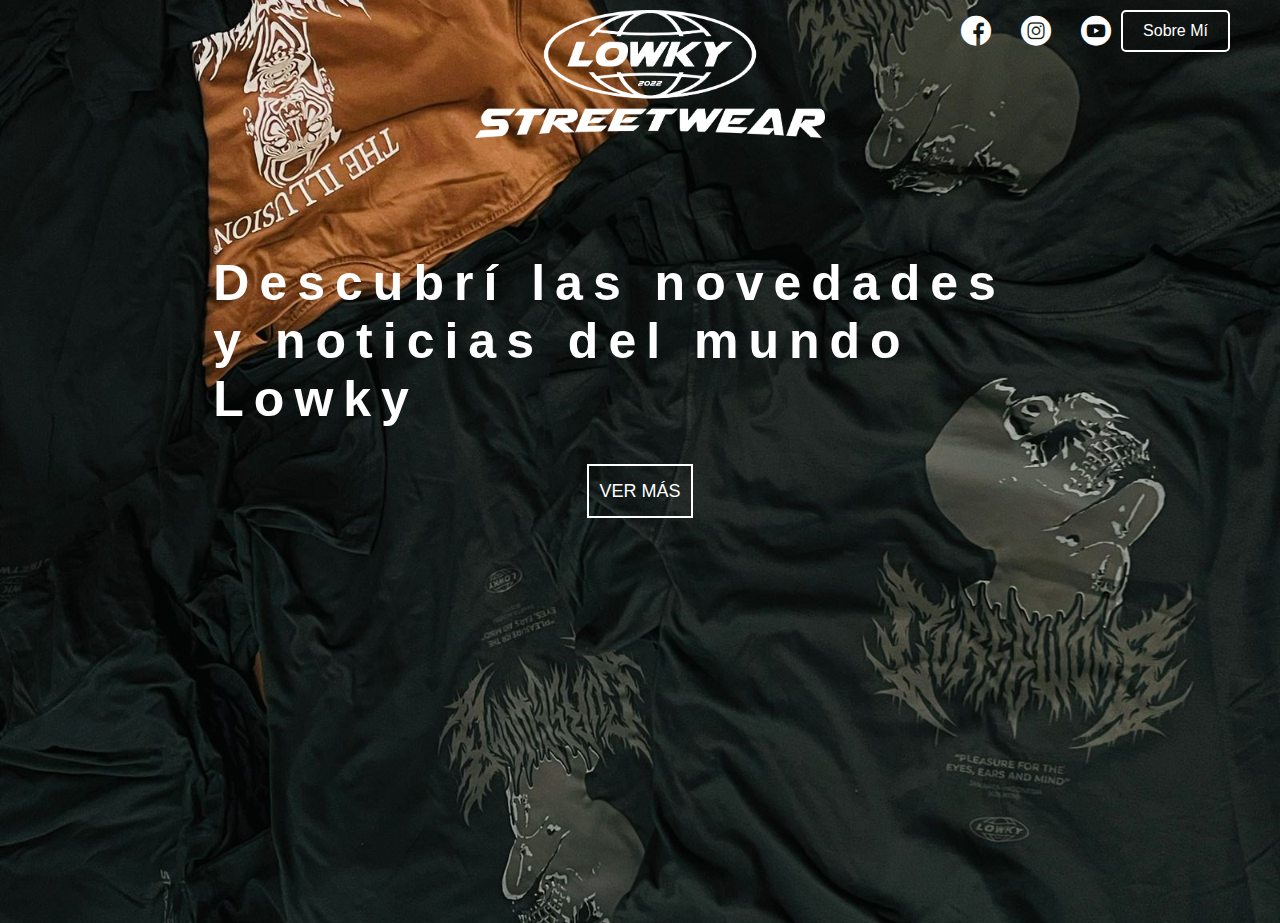
<file: BLOG-WEB/INDEX.HTML>
<!DOCTYPE html>
<html lang="en">
<head>
    <meta charset="UTF-8">
    <meta name="viewport" content="width=device-width, initial-scale=1.0">
    <title>Mi Blog</title>
    <link rel="preconnect" href="https://fonts.googleapis.com">
    <link rel="preconnect" href="https://fonts.gstatic.com" crossorigin>
    <link href="https://fonts.googleapis.com/css2?family=Roboto:wght@100&display=swap" rel="stylesheet">
    <link rel="stylesheet" href="CSS/main.css">
    <link rel="stylesheet" href="CSS/font/flaticon.css"
</head>
<body style="background-image: url('asset/img/LOWKY/para\ perfil.jpg'); background-size: cover; background-position: center; background-repeat: no-repeat;">
    <header>
        <nav>
            <section class="nav-logo-container">
                <a href="PERFIL.HTML">
                    <button class="logo-button">
                        <img src="asset/img/LOWKY/LOGO LOWKY B mundo.png" alt="Logo de mi blog">
                    </button>
                </a>
            </section>
            <section class="header-icons-container">
                
                <div class="icons">
                    <a href="/"><span class="flaticon-001-facebook"></></a>
                    <a href="/"><span class="flaticon-011-instagram"></span></a>
                    <a href="/"><span class="flaticon-008-youtube"></span></a>
                    <a href="PERFIL.HTML" class="sobre-mi-button">Sobre Mí</a>
                </div>
                
            </section>
        </nav>
    </header>

    <main class="home-main">
        <section>
            <h1 class="home-main-text"> Descubrí las novedades y noticias del mundo Lowky</h1>
            <a class="home-main-button" href="blogs.html" >VER MÁS</a>
        </section>
    </main>
</body>
</html>
</file>
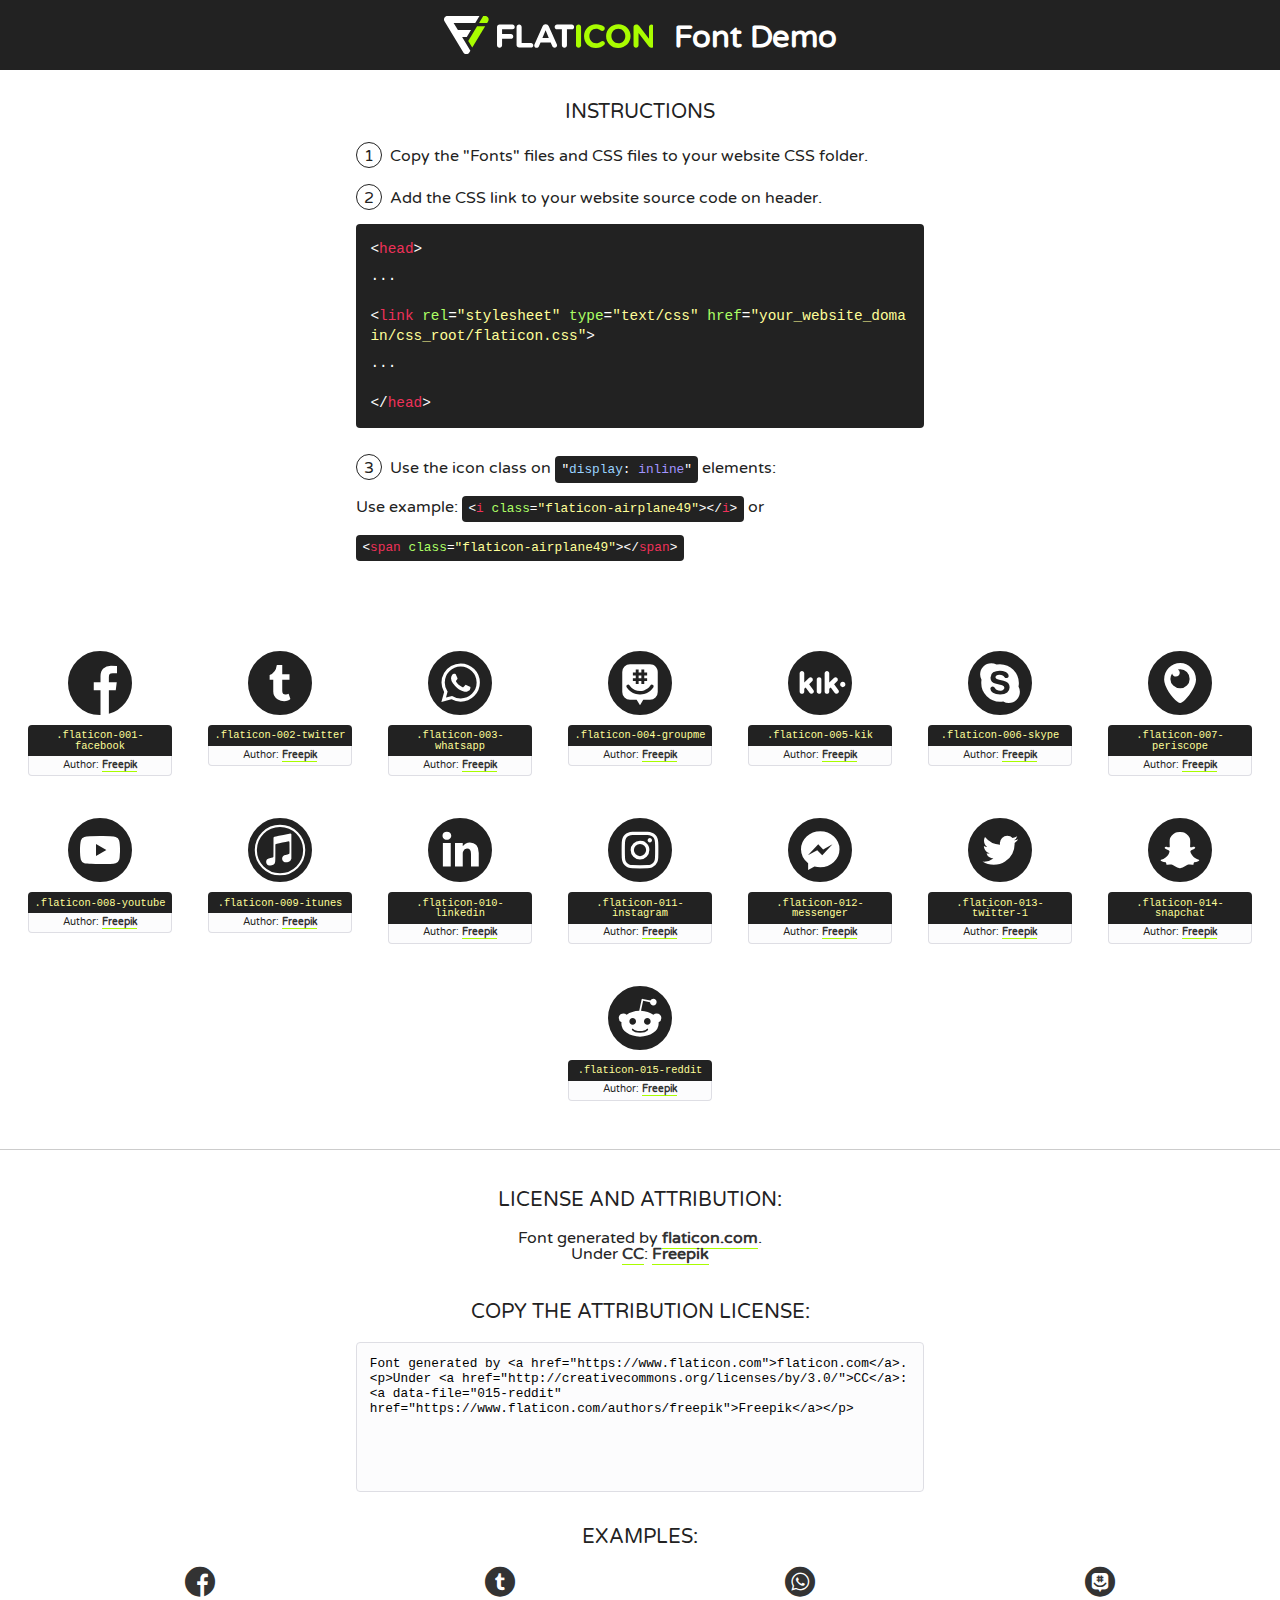
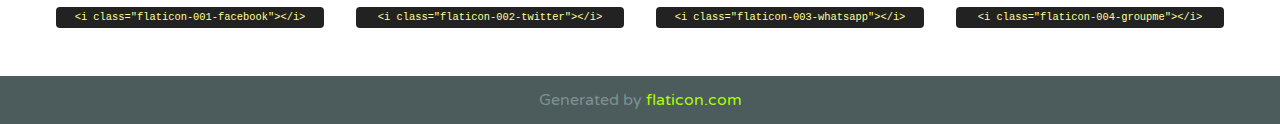
<file: BLOG-WEB/CSS/font/flaticon.html>
<!DOCTYPE html>
<!--
  Flaticon icon font: Flaticon
  Creation date: 20/12/2018 09:27
-->
<html>
<!DOCTYPE html>
<html>

<head>
    <title>Flaticon WebFont</title>
    <link href="http://fonts.googleapis.com/css?family=Varela+Round" rel="stylesheet" type="text/css" />
    <link rel="stylesheet" type="text/css" href="flaticon.css">
    <meta charset="UTF-8">
    <style>
    html, body, div, span, applet, object, iframe,
    h1, h2, h3, h4, h5, h6, p, blockquote, pre,
    a, abbr, acronym, address, big, cite, code,
    del, dfn, em, img, ins, kbd, q, s, samp,
    small, strike, strong, sub, sup, tt, var,
    b, u, i, center,
    dl, dt, dd, ol, ul, li,
    fieldset, form, label, legend,
    table, caption, tbody, tfoot, thead, tr, th, td,
    article, aside, canvas, details, embed, 
    figure, figcaption, footer, header, hgroup, 
    menu, nav, output, ruby, section, summary,
    time, mark, audio, video {
        margin: 0;
        padding: 0;
        border: 0;
        font-size: 100%;
        font: inherit;
        vertical-align: baseline;
    }
    /* HTML5 display-role reset for older browsers */
    article, aside, details, figcaption, figure, 
    footer, header, hgroup, menu, nav, section {
        display: block;
    }
    body {
        line-height: 1;
    }
    ol, ul {
        list-style: none;
    }
    blockquote, q {
        quotes: none;
    }
    blockquote:before, blockquote:after,
    q:before, q:after {
        content: '';
        content: none;
    }
    table {
        border-collapse: collapse;
        border-spacing: 0;
    }
    body {
        font-family: 'Varela Round', Helvetica, Arial, sans-serif;
        font-size: 16px;
        color: #222;
    }
    a {
        color: #333;
        border-bottom: 1px solid #a9fd00;
        font-weight: bold;
        text-decoration: none;
    }
    * {
        -moz-box-sizing: border-box;
        -webkit-box-sizing: border-box;
        box-sizing: border-box;
        margin: 0;
        padding: 0;
    }
    [class^="flaticon-"]:before, [class*=" flaticon-"]:before, [class^="flaticon-"]:after, [class*=" flaticon-"]:after {
        font-family: Flaticon;
        font-size: 30px;
        font-style: normal;
        margin-left: 20px;
        color: #333;
    }
    .wrapper {
        max-width: 600px;
        margin: auto;
        padding: 0 1em;
    }
    .title {
        font-size: 1.25em;
        text-align: center;
        margin-bottom: 1em;
        text-transform: uppercase;
    }
    header {
        text-align: center;
        background-color: #222;
        color: #fff;
        padding: 1em;
    }
    header .logo {
        width: 210px;
        height: 38px;
        display: inline-block;
        vertical-align: middle;
        margin-right: 1em;
        border: none;
    }
    header strong {
        font-size: 1.95em;
        font-weight: bold;
        vertical-align: middle;
        margin-top: 5px;
        display: inline-block;
    }
    .demo {
        margin: 2em auto;
        line-height: 1.25em;
    }
    .demo ul li {
        margin-bottom: 1em;
    }
    .demo ul li .num {
        color: #222;
        border-radius: 20px;
        display: inline-block;
        width: 26px;
        padding: 3px;
        height: 26px;
        text-align: center;
        margin-right: 0.5em;
        border: 1px solid #222;
    }
    .demo ul li code {
        background-color: #222;
        border-radius: 4px;
        padding: 0.25em 0.5em;
        display: inline-block;
        color: #fff;
        font-family: Consolas,Monaco,Lucida Console,Liberation Mono,DejaVu Sans Mono,Bitstream Vera Sans Mono,Courier New, monospace;
        font-weight: lighter;
        margin-top: 1em;
        font-size: 0.8em;
        word-break: break-all;
    }
    .demo ul li code.big {
        padding: 1em;
        font-size: 0.9em;
    }
    .demo ul li code .red {
        color: #EF3159;
    }
    .demo ul li code .green {
        color: #ACFF65;
    }
    .demo ul li code .yellow {
        color: #FFFF99;
    }
    .demo ul li code .blue {
        color: #99D3FF;
    }
    .demo ul li code .purple {
        color: #A295FF;
    }
    .demo ul li code .dots {
        margin-top: 0.5em;
        display: block;
    }
    #glyphs {
        border-bottom: 1px solid #ccc;
        padding: 2em 0;
        text-align: center;
    }
    .glyph {
        display: inline-block;
        width: 9em;
        margin: 1em;
        text-align: center;
        vertical-align: top;
        background: #FFF;
    }
    .glyph .glyph-icon {
        padding: 10px;
        display: block;
        font-family:"Flaticon";
        font-size: 64px;
        line-height: 1;
    }
    .glyph .glyph-icon:before {
        font-size: 64px;
        color: #222;
        margin-left: 0;
    }
    .class-name {
        font-size: 0.65em;
        background-color: #222;
        color: #fff;
        border-radius: 4px 4px 0 0;
        padding: 0.5em;
        color: #FFFF99;
        font-family: Consolas,Monaco,Lucida Console,Liberation Mono,DejaVu Sans Mono,Bitstream Vera Sans Mono,Courier New, monospace;
    }
    .author-name {
        font-size: 0.6em;
        background-color: #fcfcfd;
        border: 1px solid #DEDEE4;
        border-top: 0;
        border-radius: 0 0 4px 4px;
        padding: 0.5em;
    }
    .class-name:last-child {
        font-size: 10px;
        color:#888;
    }
    .class-name:last-child a {
        font-size: 10px;
        color:#555;
    }
    .class-name:last-child a:hover {
        color:#a9fd00;
    }
    .glyph > input {
        display: block;
        width: 100px;
        margin: 5px auto;
        text-align: center;
        font-size: 12px;
        cursor: text;
    }
    .glyph > input.icon-input {
        font-family:"Flaticon";
        font-size: 16px;
        margin-bottom: 10px;
    }
    .attribution .title {
        margin-top: 2em;
    }
    .attribution textarea {
        background-color: #fcfcfd;
        padding: 1em;
        border: none;
        box-shadow: none;
        border: 1px solid #DEDEE4;
        border-radius: 4px;
        resize: none;
        width: 100%;
        height: 150px;
        font-size: 0.8em;
        font-family: Consolas,Monaco,Lucida Console,Liberation Mono,DejaVu Sans Mono,Bitstream Vera Sans Mono,Courier New, monospace;
        -webkit-appearance: none;
    }
    .iconsuse {
        margin: 2em auto;
        text-align: center;
        max-width: 1200px;
    }
    .iconsuse:after {
        content: '';
        display: table;
        clear: both;
    }
    .iconsuse .image {
        float: left;
        width: 25%;
        padding: 0 1em;
    }
    .iconsuse .image p {
        margin-bottom: 1em;
    }
    .iconsuse .image span {
        display: block;
        font-size: 0.65em;
        background-color: #222;
        color: #fff;
        border-radius: 4px;
        padding: 0.5em;
        color: #FFFF99;
        margin-top: 1em;
        font-family: Consolas,Monaco,Lucida Console,Liberation Mono,DejaVu Sans Mono,Bitstream Vera Sans Mono,Courier New, monospace;
    }
    #footer {
        text-align: center;
        background-color: #4C5B5C;
        color: #7c9192;
        padding: 1em;
    }
    #footer a {
        border: none;
        color: #a9fd00;
        font-weight: normal;
    }
    @media (max-width: 960px) {
        .iconsuse .image {
            width: 50%;
        }
    }
    @media (max-width: 560px) {
        .iconsuse .image {
            width: 100%;
        }
    }
    </style>
</head>

<body class="characters-off">

    <header>
        <a href="https://www.flaticon.com" target="_blank" class="logo">
            <svg version="1.1" xmlns="http://www.w3.org/2000/svg" xmlns:xlink="http://www.w3.org/1999/xlink" xmlns:a="http://ns.adobe.com/AdobeSVGViewerExtensions/3.0/" viewBox="0 0 560.875 102.036" enable-background="new 0 0 560.875 102.036" xml:space="preserve">
                <defs>
                </defs>
                <g>
                    <g class="letters">
                        <path fill="#ffffff" d="M141.596,29.675c0-3.777,2.985-6.767,6.764-6.767h34.438c3.426,0,6.15,2.728,6.15,6.15
                        c0,3.43-2.724,6.149-6.15,6.149h-27.674v13.091h23.719c3.429,0,6.151,2.724,6.151,6.15c0,3.43-2.723,6.149-6.151,6.149h-23.719
                        v17.574c0,3.773-2.986,6.761-6.764,6.761c-3.779,0-6.764-2.989-6.764-6.761V29.675z"></path>
                        <path fill="#ffffff" d="M193.844,29.149c0-3.781,2.985-6.767,6.764-6.767c3.776,0,6.763,2.985,6.763,6.767v42.957h25.039
                        c3.426,0,6.149,2.726,6.149,6.153c0,3.425-2.723,6.15-6.149,6.15h-31.802c-3.779,0-6.764-2.986-6.764-6.768V29.149z"></path>
                        <path fill="#ffffff" d="M241.891,75.71l21.438-48.407c1.492-3.341,4.215-5.357,7.906-5.357h0.792
                        c3.686,0,6.323,2.017,7.815,5.357l21.439,48.407c0.436,0.967,0.701,1.845,0.701,2.723c0,3.602-2.809,6.501-6.414,6.501
                        c-3.161,0-5.269-1.845-6.499-4.655l-4.132-9.661h-27.059l-4.301,10.102c-1.144,2.631-3.426,4.214-6.237,4.214
                        c-3.517,0-6.24-2.81-6.24-6.325C241.1,77.64,241.451,76.677,241.891,75.71z M279.932,58.666l-8.521-20.297l-8.526,20.297H279.932
                        z"></path>
                        <path fill="#ffffff" d="M314.864,35.387H301.86c-3.429,0-6.239-2.813-6.239-6.238c0-3.429,2.811-6.24,6.239-6.24h39.533
                        c3.426,0,6.237,2.811,6.237,6.24c0,3.425-2.811,6.238-6.237,6.238h-13.001v42.785c0,3.773-2.99,6.761-6.764,6.761
                        c-3.779,0-6.764-2.989-6.764-6.761V35.387z"></path>
                        <path fill="#A9FD00" d="M352.615,29.149c0-3.781,2.985-6.767,6.767-6.767c3.774,0,6.761,2.985,6.761,6.767v49.024
                        c0,3.773-2.987,6.761-6.761,6.761c-3.781,0-6.767-2.989-6.767-6.761V29.149z"></path>
                        <path fill="#A9FD00" d="M374.132,53.836v-0.179c0-17.481,13.178-31.801,32.065-31.801c9.22,0,15.459,2.458,20.557,6.238
                        c1.402,1.054,2.637,2.985,2.637,5.357c0,3.692-2.985,6.59-6.681,6.59c-1.845,0-3.071-0.702-4.044-1.319
                        c-3.776-2.813-7.729-4.393-12.562-4.393c-10.364,0-17.831,8.611-17.831,19.154v0.173c0,10.542,7.291,19.329,17.831,19.329
                        c5.715,0,9.492-1.756,13.359-4.834c1.049-0.874,2.458-1.491,4.039-1.491c3.429,0,6.325,2.813,6.325,6.236
                        c0,2.106-1.056,3.78-2.282,4.834c-5.539,4.834-12.036,7.733-21.878,7.733C387.572,85.464,374.132,71.493,374.132,53.836z"></path>
                        <path fill="#A9FD00" d="M433.009,53.836v-0.179c0-17.481,13.79-31.801,32.766-31.801c18.981,0,32.592,14.143,32.592,31.628v0.173
                        c0,17.483-13.785,31.807-32.769,31.807C446.625,85.464,433.009,71.32,433.009,53.836z M484.224,53.836v-0.179
                        c0-10.539-7.725-19.326-18.626-19.326c-10.893,0-18.449,8.611-18.449,19.154v0.173c0,10.542,7.73,19.329,18.626,19.329
                        C476.676,72.986,484.224,64.378,484.224,53.836z"></path>
                        <path fill="#A9FD00" d="M506.233,29.321c0-3.774,2.99-6.763,6.767-6.763h1.401c3.252,0,5.183,1.583,7.029,3.953l26.093,34.265
                        V29.059c0-3.692,2.99-6.677,6.681-6.677c3.683,0,6.671,2.985,6.671,6.677v48.934c0,3.78-2.987,6.765-6.764,6.765h-0.436
                        c-3.257,0-5.188-1.581-7.034-3.953l-27.056-35.492v32.944c0,3.687-2.985,6.676-6.678,6.676c-3.683,0-6.673-2.989-6.673-6.676
                        V29.321z"></path>
                    </g>
                    <g class="insignia">
                        <path fill="#ffffff" d="M48.372,56.137h12.517l11.156-18.537H37.186L25.688,18.539h57.825L94.668,0H9.271
                        C5.925,0,2.842,1.801,1.198,4.716c-1.644,2.907-1.593,6.482,0.134,9.343l50.38,83.501c1.678,2.781,4.689,4.476,7.938,4.476
                        c3.246,0,6.257-1.695,7.935-4.476l2.898-4.804L48.372,56.137z"></path>
                        <g class="i">
                            <path fill="#A9FD00" d="M93.575,18.539h0.031v0.004l21.652,0.004l2.705-4.488c1.727-2.861,1.778-6.436,0.133-9.343
                            C116.454,1.801,113.371,0,110.026,0h-5.294L93.575,18.539z"></path>
                            <polygon fill="#A9FD00" points="88.291,27.356 64.725,66.486 75.519,84.404 109.942,27.356"></polygon>
                        </g>
                    </g>
                </g>
            </svg>
        </a>
        <strong>Font Demo</strong>
    </header>


    <section class="demo wrapper">

        <p class="title">Instructions</p>

        <ul>
            <li>
                <span class="num">1</span>Copy the "Fonts" files and CSS files to your website CSS folder.
            </li>
            <li>
                <span class="num">2</span>Add the CSS link to your website source code on header.
                <code class="big">
                    &lt;<span class="red">head</span>&gt;
                    <br/><span class="dots">...</span>
                    <br/>&lt;<span class="red">link</span> <span class="green">rel</span>=<span class="yellow">"stylesheet"</span> <span class="green">type</span>=<span class="yellow">"text/css"</span> <span class="green">href</span>=<span class="yellow">"your_website_domain/css_root/flaticon.css"</span>&gt;
                    <br/><span class="dots">...</span>
                    <br/>&lt;/<span class="red">head</span>&gt;
                </code>
            </li>

            <li>
                <p>
                    <span class="num">3</span>Use the icon class on <code>"<span class="blue">display</span>:<span class="purple"> inline</span>"</code> elements:
                    <br />
                    Use example: <code>&lt;<span class="red">i</span> <span class="green">class</span>=<span class="yellow">&quot;flaticon-airplane49&quot;</span>&gt;&lt;/<span class="red">i</span>&gt;</code> or <code>&lt;<span class="red">span</span> <span class="green">class</span>=<span class="yellow">&quot;flaticon-airplane49&quot;</span>&gt;&lt;/<span class="red">span</span>&gt;</code>
            </li>
        </ul>

    </section>




   <section id="glyphs">          
    
      
        <div class="glyph"><div class="glyph-icon flaticon-001-facebook"></div>
            <div class="class-name">.flaticon-001-facebook</div>
            <div class="author-name">Author: <a data-file="001-facebook" href="https://www.flaticon.com/authors/freepik">Freepik</a> </div> 
        </div>        
        
        <div class="glyph"><div class="glyph-icon flaticon-002-twitter"></div>
            <div class="class-name">.flaticon-002-twitter</div>
            <div class="author-name">Author: <a data-file="002-twitter" href="https://www.flaticon.com/authors/freepik">Freepik</a> </div> 
        </div>        
        
        <div class="glyph"><div class="glyph-icon flaticon-003-whatsapp"></div>
            <div class="class-name">.flaticon-003-whatsapp</div>
            <div class="author-name">Author: <a data-file="003-whatsapp" href="https://www.flaticon.com/authors/freepik">Freepik</a> </div> 
        </div>        
        
        <div class="glyph"><div class="glyph-icon flaticon-004-groupme"></div>
            <div class="class-name">.flaticon-004-groupme</div>
            <div class="author-name">Author: <a data-file="004-groupme" href="https://www.flaticon.com/authors/freepik">Freepik</a> </div> 
        </div>        
        
        <div class="glyph"><div class="glyph-icon flaticon-005-kik"></div>
            <div class="class-name">.flaticon-005-kik</div>
            <div class="author-name">Author: <a data-file="005-kik" href="https://www.flaticon.com/authors/freepik">Freepik</a> </div> 
        </div>        
        
        <div class="glyph"><div class="glyph-icon flaticon-006-skype"></div>
            <div class="class-name">.flaticon-006-skype</div>
            <div class="author-name">Author: <a data-file="006-skype" href="https://www.flaticon.com/authors/freepik">Freepik</a> </div> 
        </div>        
        
        <div class="glyph"><div class="glyph-icon flaticon-007-periscope"></div>
            <div class="class-name">.flaticon-007-periscope</div>
            <div class="author-name">Author: <a data-file="007-periscope" href="https://www.flaticon.com/authors/freepik">Freepik</a> </div> 
        </div>        
        
        <div class="glyph"><div class="glyph-icon flaticon-008-youtube"></div>
            <div class="class-name">.flaticon-008-youtube</div>
            <div class="author-name">Author: <a data-file="008-youtube" href="https://www.flaticon.com/authors/freepik">Freepik</a> </div> 
        </div>        
        
        <div class="glyph"><div class="glyph-icon flaticon-009-itunes"></div>
            <div class="class-name">.flaticon-009-itunes</div>
            <div class="author-name">Author: <a data-file="009-itunes" href="https://www.flaticon.com/authors/freepik">Freepik</a> </div> 
        </div>        
        
        <div class="glyph"><div class="glyph-icon flaticon-010-linkedin"></div>
            <div class="class-name">.flaticon-010-linkedin</div>
            <div class="author-name">Author: <a data-file="010-linkedin" href="https://www.flaticon.com/authors/freepik">Freepik</a> </div> 
        </div>        
        
        <div class="glyph"><div class="glyph-icon flaticon-011-instagram"></div>
            <div class="class-name">.flaticon-011-instagram</div>
            <div class="author-name">Author: <a data-file="011-instagram" href="https://www.flaticon.com/authors/freepik">Freepik</a> </div> 
        </div>        
        
        <div class="glyph"><div class="glyph-icon flaticon-012-messenger"></div>
            <div class="class-name">.flaticon-012-messenger</div>
            <div class="author-name">Author: <a data-file="012-messenger" href="https://www.flaticon.com/authors/freepik">Freepik</a> </div> 
        </div>        
        
        <div class="glyph"><div class="glyph-icon flaticon-013-twitter-1"></div>
            <div class="class-name">.flaticon-013-twitter-1</div>
            <div class="author-name">Author: <a data-file="013-twitter-1" href="https://www.flaticon.com/authors/freepik">Freepik</a> </div> 
        </div>        
        
        <div class="glyph"><div class="glyph-icon flaticon-014-snapchat"></div>
            <div class="class-name">.flaticon-014-snapchat</div>
            <div class="author-name">Author: <a data-file="014-snapchat" href="https://www.flaticon.com/authors/freepik">Freepik</a> </div> 
        </div>        
        
        <div class="glyph"><div class="glyph-icon flaticon-015-reddit"></div>
            <div class="class-name">.flaticon-015-reddit</div>
            <div class="author-name">Author: <a data-file="015-reddit" href="https://www.flaticon.com/authors/freepik">Freepik</a> </div> 
        </div>        
        

    </section>



    <section class="attribution wrapper"   style="text-align:center;">

      <div class="title">License and attribution:</div><div class="attrDiv">Font generated by <a href="https://www.flaticon.com">flaticon.com</a>. <div><p>Under <a href="http://creativecommons.org/licenses/by/3.0/">CC</a>: <a data-file="015-reddit" href="https://www.flaticon.com/authors/freepik">Freepik</a></p>  </div>
      </div>
      <div class="title">Copy the Attribution License:</div>

    <textarea onclick="this.focus();this.select();">Font generated by &lt;a href=&quot;https://www.flaticon.com&quot;&gt;flaticon.com&lt;/a&gt;. <p>Under <a href="http://creativecommons.org/licenses/by/3.0/">CC</a>: <a data-file="015-reddit" href="https://www.flaticon.com/authors/freepik">Freepik</a></p>  
     </textarea>

    </section>

    <section class="iconsuse">

          <div class="title">Examples:</div>            
             
            <div class="image">
                <p>
                    <i class="glyph-icon flaticon-001-facebook"></i> 
                    <span>&lt;i class=&quot;flaticon-001-facebook&quot;&gt;&lt;/i&gt;</span>
                </p>
            </div>
            
            <div class="image">
                <p>
                    <i class="glyph-icon flaticon-002-twitter"></i> 
                    <span>&lt;i class=&quot;flaticon-002-twitter&quot;&gt;&lt;/i&gt;</span>
                </p>
            </div>
            
            <div class="image">
                <p>
                    <i class="glyph-icon flaticon-003-whatsapp"></i> 
                    <span>&lt;i class=&quot;flaticon-003-whatsapp&quot;&gt;&lt;/i&gt;</span>
                </p>
            </div>
            
            <div class="image">
                <p>
                    <i class="glyph-icon flaticon-004-groupme"></i> 
                    <span>&lt;i class=&quot;flaticon-004-groupme&quot;&gt;&lt;/i&gt;</span>
                </p>
            </div>
                       
        </div>
                            
    </section>

<div id="footer">
    <div>Generated by <a href="https://www.flaticon.com">flaticon.com</a>
    </div>
</div>



</body>
</html>
</file>
<file: BLOG-WEB/CSS/main.css>
@import url('https://fonts.googleapis.com/css2?family=Roboto:wght@100&display=swap');

body {
    font-family: 'Montserrat', sans-serif;
    margin: 0;
    padding: 0;
}

a {
    text-decoration: none;
    display: inline;
    color: rgb(255, 255, 255);
}

header {
     width: 100%;
     height: 140px;
     display: grid;
     grid-template-rows: 1fr 1fr 1FR;
}


header .header-icons-container {
    width: 100%;
    height: 50px;
    display: grid;
    background-color: transparent;
}

header .header-icons-container .icons {
    display: flex;
    align-items: center;
    justify-content: center; 
    margin-right: 50px;
    margin-left: auto; 
    text-decoration: none;
    gap: 10px; 
    height: 100%; 
}

header .icons span {
    color: rgb(255, 255, 255);
    transition: color 0.3s; 
}

header .icons span:hover {
    color: rgb(0, 0, 0); 
}

.sobre-mi-button {
    display: flex;
    padding: 10px 20px; 
    font-size: 16px;
    background-color: transparent;
    color: #ffffff;
    border: 2px solid #ffffff;
    border-radius: 5px; 
    display: flex;
    margin: 10px 0;
}

.sobre-mi-button:hover {
    background-color: transparent;
    border-color: #000000;
    color: #000000;
}
nav {
    display: grid;
    grid-template-columns: 1fr 1fr 1fr;
    height: 100px;
}
nav .nav-logo-container {
    margin-left: 20px;
    grid-column: 2;
    background-color: transparent;
    display: flex;
    align-items: center;
    justify-content: center;
}

.logo-button {
    background: none;
    border: none;
    padding: 0;
    cursor: pointer;
    display: inline-block;
    transition: color 0.3s; 
}

.logo-button:hover {
    color: #000000; 
}

nav .nav-logo-container img {
    width: 350px;
    margin-top: 10px;
}

nav .profile-link {
    display: flex;
    align-items: center;
    justify-content: flex-end;
    margin-right: 50px;
}
.home-main {
    display: grid;
    grid-template-columns: 1fr 4fr 1fr;
    height: 87vh;
    background-position: center;
    background-repeat: no-repeat;
    background-size: cover;
    align-self: end;
}

.home-main section {
    display: grid;
    grid-column: 2;
    justify-items: center;
    height: 300px;
    margin-top: 80px;
}

.home-main-text {
    font-family: 'Montserrat', sans-serif;
    font-size: 50px;
    font-weight: 500px;
    color: rgb(255, 255, 255);
    text-align: left;
    letter-spacing: 10px;
}

.home-main-button {
    font-family: 'Montserrat', sans-serif;
    height: 50px;
    background-color: transparent;
    text-align: center;
    font-weight: normal;
    font-size: 18px;
    line-height: 50px;
    border: 2px solid #ffffff;
    color: #ffffff;
    padding: 0 10px; 
    transition: all 0.3s; 
}

.home-main-button:hover {
    background-color: transparent; 
    border-color: #000000; 
    color: #000000; 
}


.blogs-main {
    display: grid;
}

.blogs-news-container {
    background-color: #0f0f0f;
    padding: 0 50px 40px;
}

.blogs-main-new {
    display: grid;
    grid-template-columns: 2fr 2fr;
    grid-template-rows: 2fr;
    color: white;
}


.blogs-news-img-container {
    grid-column: 1;
}
 
.blogs-news-img-container img {
    width: 85%;
}

.blogs-news-info-container {
    grid-column: 2;
   
}

.blogs-news-info-container  p {
    margin-bottom: 35px;
    
}

.blogs-button {
    border: 2px solid #ffffff; 
    padding: 10px 15px;
    font-size: 12px;
    color: #ffffff; 
    transition: color 0.3s, border-color 0.3s; 
}

.blogs-button:hover {
    color: #000000; 
    border-color: #000000; 
}

.Novedades-new-container {
    display: grid;
    grid-template-columns: 1fr 1fr 1fr;
    grid-template-rows: 3fr;
    color: white;
}


.Titulo-Novedades {
    text-align: center;
    grid-column: 2; 
}

.linea-punta-a-punta { 
width: 100%;
    height: 1px;
    background-color: white;
    top: 50%; 
    transform: translateY(-50%); 
}

.Novedades-img {
    width: 80%;
    height: auto;
    text-align: center;
    grid-column: 1; /* Cambiado de 3 a 1 */
    margin-top: 30px;
    margin-left: 50px;
}

.Novedades-img img {
    width: auto;
    height: 700px;
    display: block;
    margin: 0 auto;
}

.Titulo-Noticia {
    text-align: left;
    grid-column: 1;
    color: white;
   
}

p {
    text-align: justify;
}

.Novedades-button {
    border: 2px solid #ffffff; 
    padding: 10px 15px;
    font-size: 12px;
    text-align: left;
    transition: background-color 0.3s; 
}

.Novedades-button:hover {
    background-color: transparent; 
    color: #414141; 
    border-color: #414141;
}
.Novedades-img-center {
    width: auto;
    height: auto;
    text-align: center;
    grid-column: 2; 
    margin-top: 30px;
    margin-left: 20px;
    margin-right: 20px; /* Agregado para centrar en la columna */
}

.Novedades-img-center img {
    width: auto;
    height: 700px;
    display: block;
    margin: 0 auto;
}

.Titulo-Noticia-center{
        text-align: left;
        grid-column: 2;
}

.Novedades-img-der {
    width: 100%;
    height: auto;
    text-align: center;
    grid-column: 3; 
    margin-top: 30px;
    margin-right: 50px;
}

.Novedades-img-der img {
    width: auto;
    height: 700px;
    display: block;
    margin: 0 auto;
}

.Titulo-Noticia-der{
    text-align: left;
        grid-column: 3;
        margin-left: 50px;

}

.texto {
    margin-left: 50px;
    margin-right: 50px;

}

.perfil-main {
    display: grid;
}

.perfil-news-container {
    background-color: #0f0f0f;
    padding: 0 50px 40px;
}

.perfil-main-new {
    display: grid;
    grid-template-columns: 2fr 2fr;
    grid-template-rows: 2fr;
    color: white;
}


.perfil-news-img-container {
    grid-column: 1;
}
 
.perfil-news-img-container img {
    width: 85%;
    margin-top: 50px;
}

.perfil-news-info-container {
    grid-column: 2;
    margin-top: 50px;
   
}

.perfil-news-info-container  p {
    margin-bottom: 35px;
    
}

.perfil-button {
    border: 2px solid #ffffff; 
    padding: 10px 15px;
    font-size: 12px;
    color: #ffffff; 
    transition: color 0.3s, border-color 0.3s; 
}

.perfil-button:hover {
    color: #000000; 
    border-color: #000000; 
}

.proyecto-new-container {
    display: grid;
    grid-template-columns: 1fr 1fr 1fr;
    grid-template-rows: 3fr;
    color: white;
}


.Titulo-proyecto-container {
    text-align: center;
    grid-column: 2; 
}

.linea-punta-a-punta { 
width: 100%;
    height: 1px;
    background-color: white;
    top: 50%; 
    transform: translateY(-50%); 
}

.proyecto-img {
    width: 80%;
    height: auto;
    text-align: center;
    grid-column: 1; /* Cambiado de 3 a 1 */
    margin-top: 30px;
    margin-left: 50px;
}

.proyecto-img img {
    width: auto;
    height: 700px;
    display: block;
    margin: 0 auto;
}

.Titulo-proyecto {
    text-align: left;
    grid-column: 1;
    color: white;
   
}

p {
    text-align: justify;
}

.proyecto-button {
   border: 2px solid #ffffff; 
    padding: 10px 15px;
    font-size: 12px;
    text-align: left;
}

.proyecto-img-center {
    width: auto;
    height: auto;
    text-align: center;
    grid-column: 2; 
    margin-top: 30px;
    margin-left: 20px;
    margin-right: 20px; 
}

.proyecto-img-center img {
    width: auto;
    height: 700px;
    display: block;
    margin: 0 auto;
}

.Titulo-proyecto-center{
        text-align: left;
        grid-column: 2;
}

.proyecto-img-der {
    width: auto;
    height: 700px;
    text-align: center;
    grid-column: 3; 
    margin-top: 30px;
    margin-left: 20px;
    margin-right:20px; 
}

.proyecto-img-der img {
    width: auto px;
    height: 700px;
    display: block;
    margin: 0 auto;
}

.Titulo-proyecto-der{
    text-align: left;
        grid-column: 3;
        margin-left: 50px;

}

.texto {
    margin-left: 50px;
    margin-right: 50px;

}

.proyecto-button {
    border: 2px solid #ffffff; 
    padding: 10px 15px;
    font-size: 12px;
    text-align: left;
    transition: background-color 0.3s; 
}

.proyecto-button:hover {
    background-color: transparent; 
    color: #414141; 
    border-color: #414141;
}



.bloque-footer {
    background-color: rgb(74, 74, 74);
    display: grid;
    grid-template-columns: repeat(3, 1fr); 
    gap: 10px;
}

.footer{
    color: rgb(255, 255, 255);
    text-align: center;
    grid-column: 2;
}

.rectangulo {
    width: 100%;
    height: 10px; 
    background-color: #0f0f0f; 
   
    bottom: 0;
    left: 0;
    right: 0;
}
</file>
<file: BLOG-WEB/CSS/font/flaticon.css>
/*
  	Flaticon icon font: Flaticon
  	Creation date: 20/12/2018 09:27
  	*/

@font-face {
  font-family: "Flaticon";
  src: url("./Flaticon.eot");
  src: url("./Flaticon.eot?#iefix") format("embedded-opentype"),
       url("./Flaticon.woff") format("woff"),
       url("./Flaticon.ttf") format("truetype"),
       url("./Flaticon.svg#Flaticon") format("svg");
  font-weight: normal;
  font-style: normal;
}

@media screen and (-webkit-min-device-pixel-ratio:0) {
  @font-face {
    font-family: "Flaticon";
    src: url("./Flaticon.svg#Flaticon") format("svg");
  }
}

[class^="flaticon-"]:before, [class*=" flaticon-"]:before,
[class^="flaticon-"]:after, [class*=" flaticon-"]:after {   
  font-family: Flaticon;
        font-size: 30px;
font-style: normal;
margin-left: 20px;
}

.flaticon-001-facebook:before { content: "\f100"; }
.flaticon-002-twitter:before { content: "\f101"; }
.flaticon-003-whatsapp:before { content: "\f102"; }
.flaticon-004-groupme:before { content: "\f103"; }
.flaticon-005-kik:before { content: "\f104"; }
.flaticon-006-skype:before { content: "\f105"; }
.flaticon-007-periscope:before { content: "\f106"; }
.flaticon-008-youtube:before { content: "\f107"; }
.flaticon-009-itunes:before { content: "\f108"; }
.flaticon-010-linkedin:before { content: "\f109"; }
.flaticon-011-instagram:before { content: "\f10a"; }
.flaticon-012-messenger:before { content: "\f10b"; }
.flaticon-013-twitter-1:before { content: "\f10c"; }
.flaticon-014-snapchat:before { content: "\f10d"; }
.flaticon-015-reddit:before { content: "\f10e"; }
</file>
